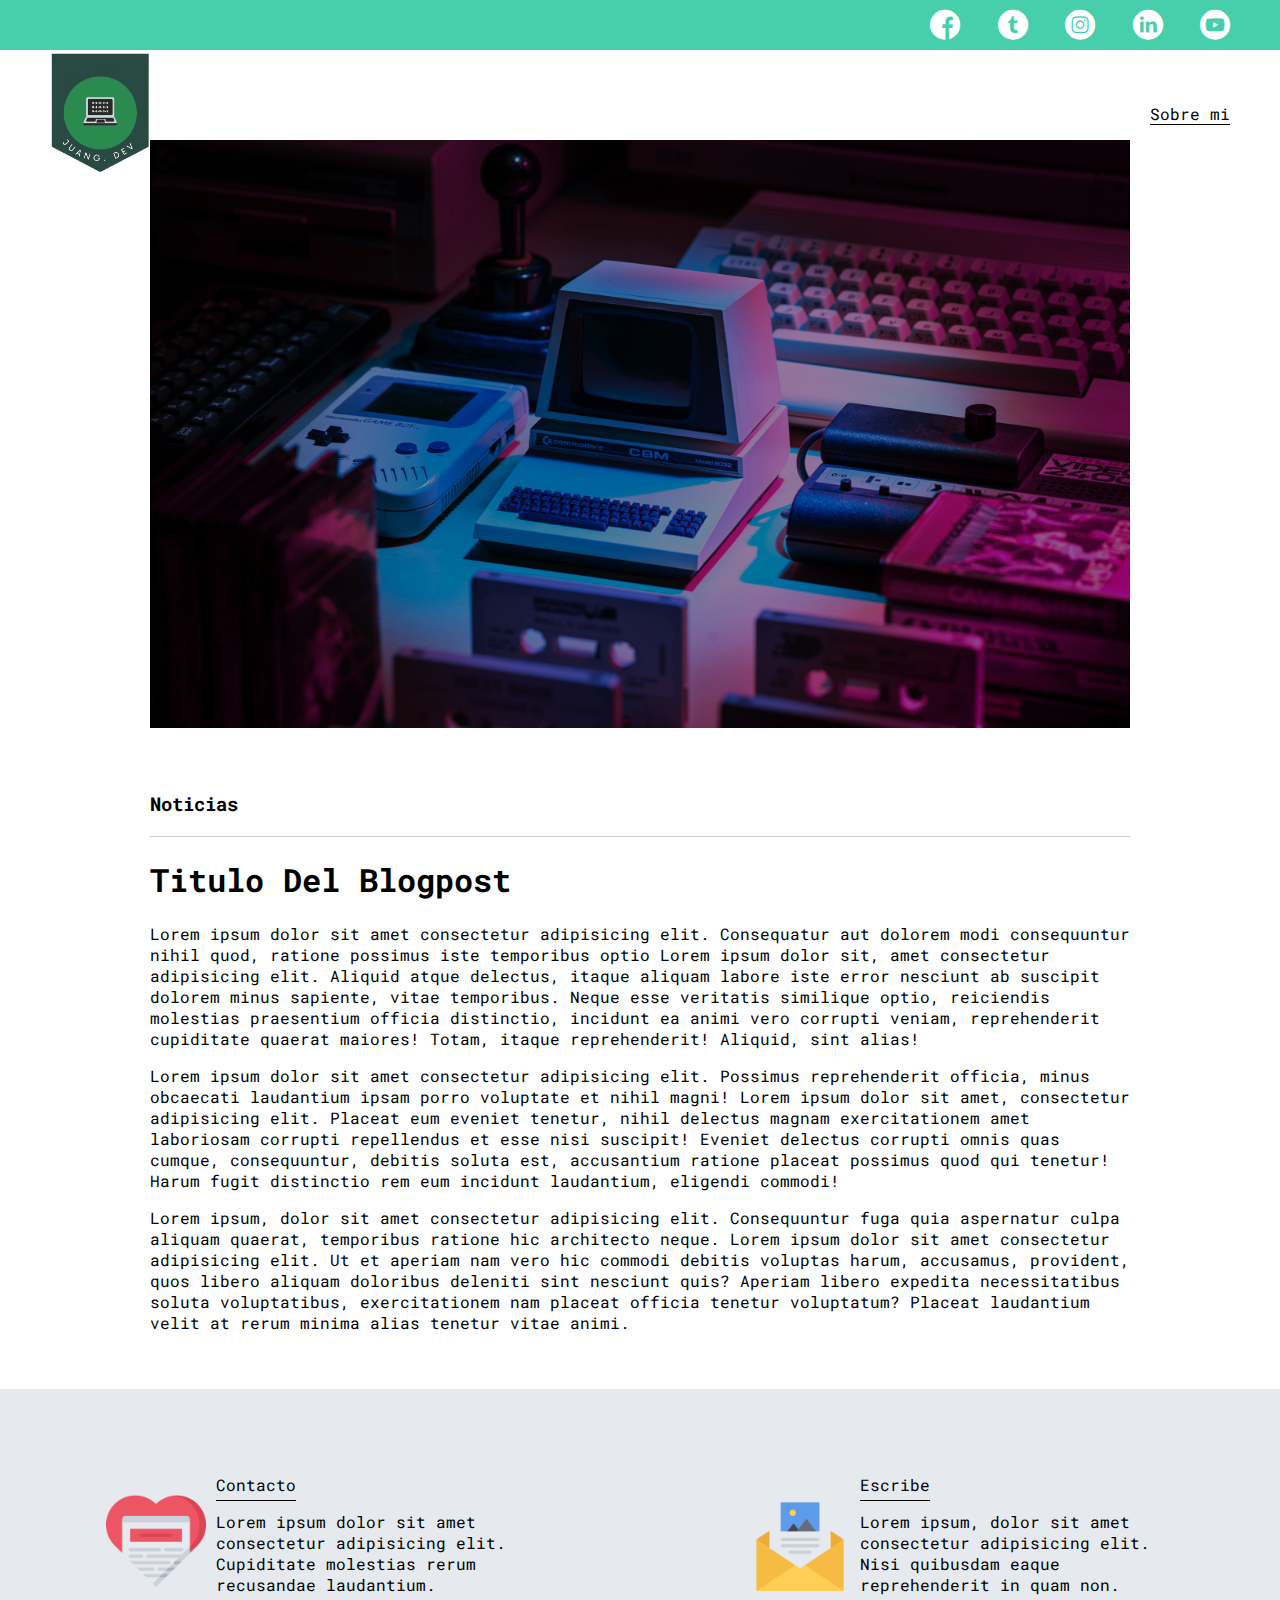
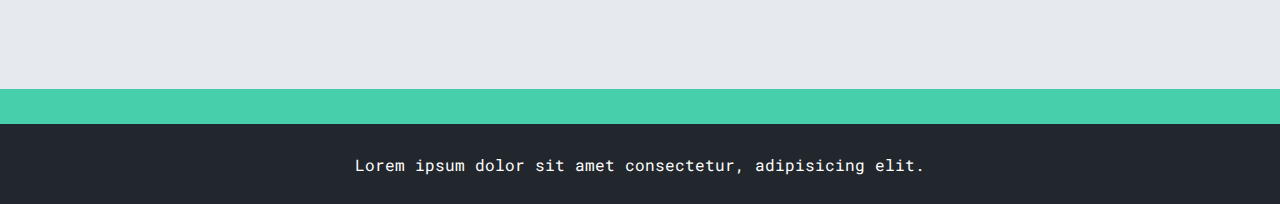
<file: blog.html>
<!DOCTYPE html>
<html lang="en">
<head>
    <meta charset="UTF-8">
    <meta http-equiv="X-UA-Compatible" content="IE=edge">
    <meta name="viewport" content="width=device-width, initial-scale=1.0">
    <title>Blog Personal</title>
    <link rel="stylesheet" href="./css/main.css">
    <link rel="stylesheet" href="./css/font/flaticon.css">
    <link rel="stylesheet" href="./css/media-queries.css">
</head>
<body>
    <section>
        <!--2 Sessiones-->
        <header>
            <!--- Iconos De Redes-->
           <section class="header-icons-container">
              <div class="icons">
                  <a href=""><span class="fimanager flaticon-001-facebook"></span></a>   
                  <a href=""><span class="fimanager flaticon-002-twitter"></span></a>
                  <a href=""><span class="fimanager flaticon-011-instagram"></span></a>
                  <a href=""><span class="fimanager flaticon-010-linkedin"></span></a>
                  <a href=""><span class="fimanager flaticon-008-youtube"></span></a>
              </div>
           </section>
           <nav>
               <section class="nav-logo-container">
                   <a href="index.html"><img src="./assets/img/logo-personal.png" alt="Logo Personal"></a>
               </section>
               <section class="profile-link">
                   <a href="perfil.html">Sobre mi</a>
               </section>
           </nav>
        </header>
    <main>
         <section class="grid-container blogpost-img-container">
             <img src="/assets/img/image-blog-portada.png" alt="">
         </section>
         <section class="blogpost-main-container">
             <div class="grid-container">
                 <h3>Noticias</h3>
                 <article>
                     <h1>Titulo Del Blogpost</h1>
                     <p>Lorem ipsum dolor sit amet consectetur adipisicing elit. Consequatur aut dolorem modi consequuntur nihil quod, ratione possimus iste temporibus optio Lorem ipsum dolor sit, amet consectetur adipisicing elit. Aliquid atque delectus, itaque aliquam labore iste error nesciunt ab suscipit dolorem minus sapiente, vitae temporibus. Neque esse veritatis similique optio, reiciendis molestias praesentium officia distinctio, incidunt ea animi vero corrupti veniam, reprehenderit cupiditate quaerat maiores! Totam, itaque reprehenderit! Aliquid, sint alias!
                     </p>
                     <p>Lorem ipsum dolor sit amet consectetur adipisicing elit. Possimus reprehenderit officia, minus obcaecati laudantium ipsam porro voluptate et nihil magni! Lorem ipsum dolor sit amet, consectetur adipisicing elit. Placeat eum eveniet tenetur, nihil delectus magnam exercitationem amet laboriosam corrupti repellendus et esse nisi suscipit! Eveniet delectus corrupti omnis quas cumque, consequuntur, debitis soluta est, accusantium ratione placeat possimus quod qui tenetur! Harum fugit distinctio rem eum incidunt laudantium, eligendi commodi!</p>
                     <p>Lorem ipsum, dolor sit amet consectetur adipisicing elit. Consequuntur fuga quia aspernatur culpa aliquam quaerat, temporibus ratione hic architecto neque. Lorem ipsum dolor sit amet consectetur adipisicing elit. Ut et aperiam nam vero hic commodi debitis voluptas harum, accusamus, provident, quos libero aliquam doloribus deleniti sint nesciunt quis? Aperiam libero expedita necessitatibus soluta voluptatibus, exercitationem nam placeat officia tenetur voluptatum? Placeat laudantium velit at rerum minima alias tenetur vitae animi.</p>
                 </article>
             </div>
         </section>
         <section class="contact-main-container">
             <div>
                 <img src="./assets/img/like.png" alt="">
                 <div class="contact-left">
                     <a href="">Contacto</a>
                     <p>Lorem ipsum dolor sit amet consectetur adipisicing elit. Cupiditate molestias rerum recusandae laudantium.
                     </p>
                 </div>
             </div>
             <div>
                 <img src="./assets/img/newsletter.png" alt="">
                 <div class="contact-right">
                     <a href="">Escribe</a>
                     <p>Lorem ipsum, dolor sit amet consectetur adipisicing elit. Nisi quibusdam eaque reprehenderit in quam non.
                     </p>
                 </div>
             </div>
         </section>
        </main>
        <footer>
            <p>Lorem ipsum dolor sit amet consectetur, adipisicing elit.</p>
        </footer>
</body>
</html>
</file>
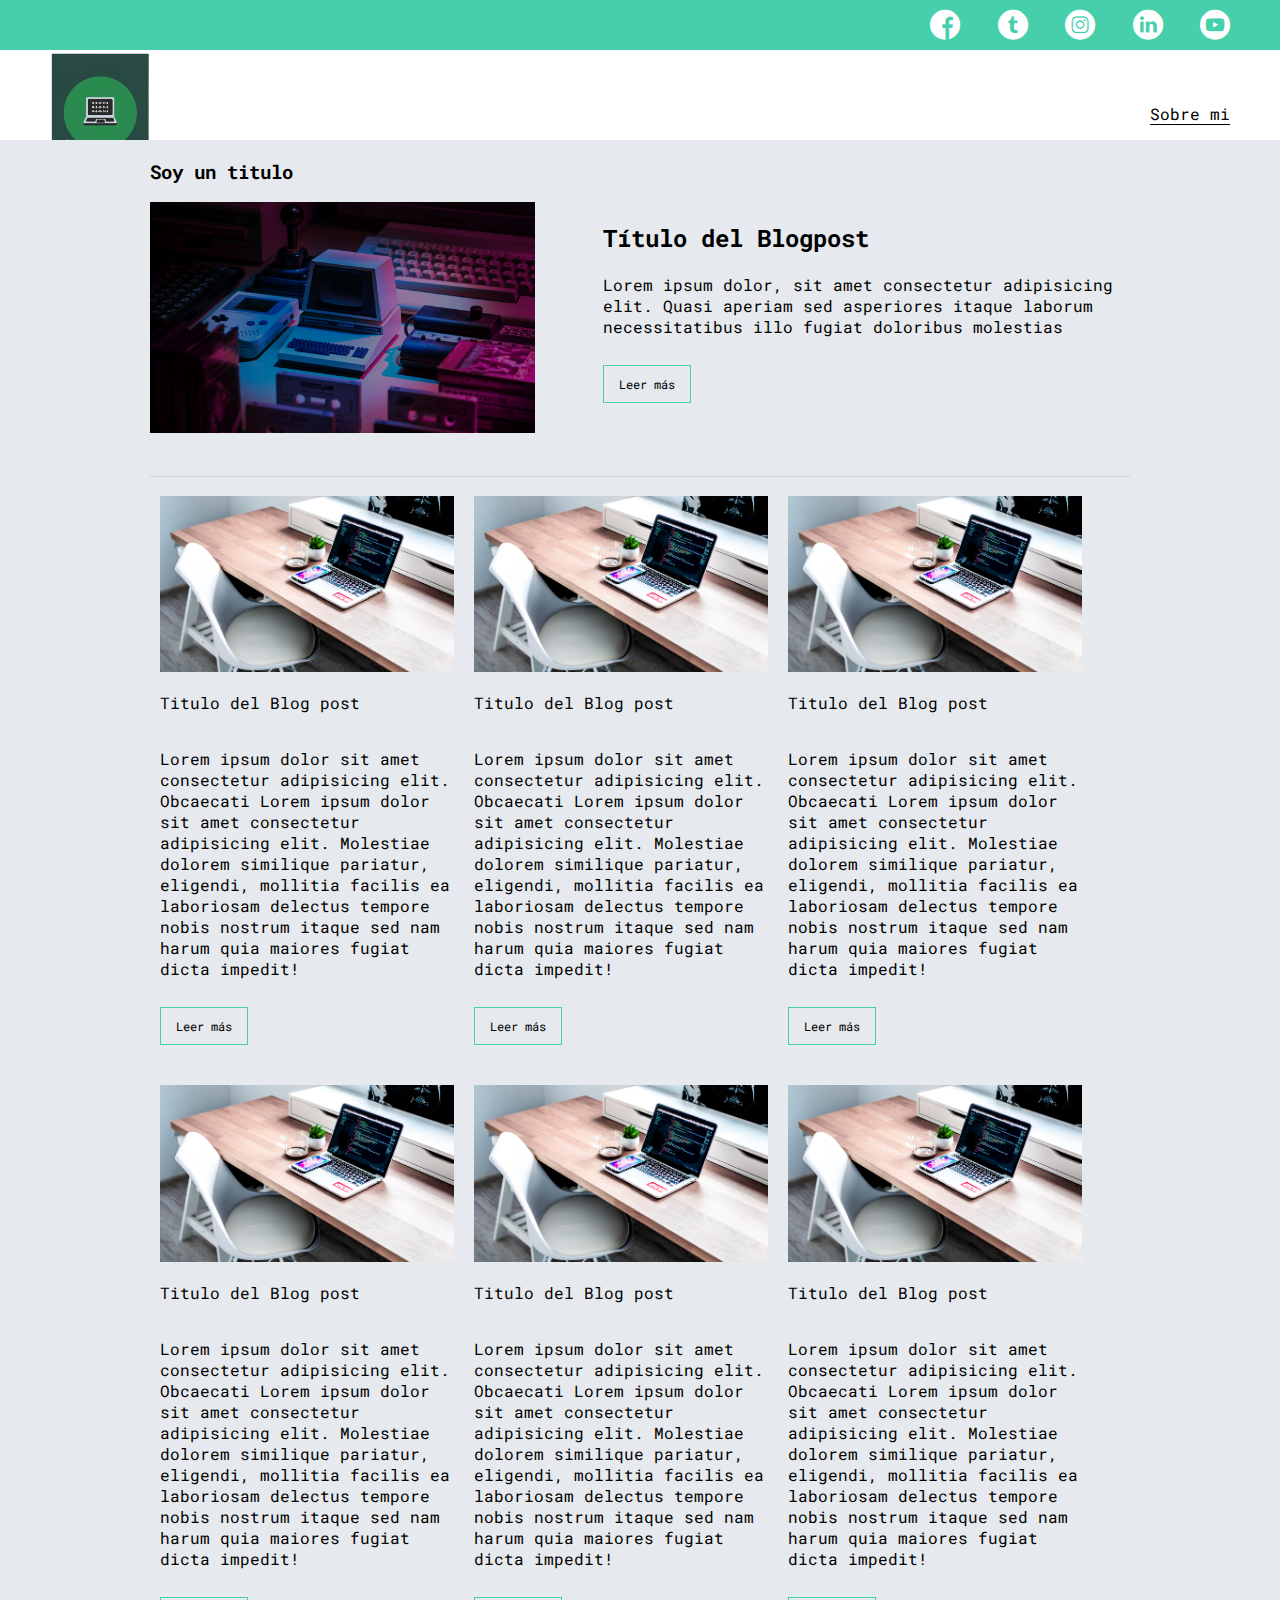
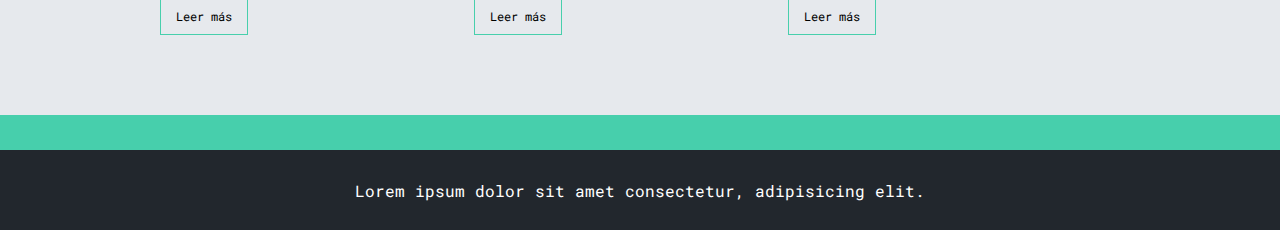
<file: blogs.html>
<!DOCTYPE html>
<head>
    <meta charset="UTF-8">
    <meta http-equiv="X-UA-Compatible" content="IE=edge">
    <meta name="viewport" content="width=device-width, initial-scale=1.0">
    <title>Blog Personal</title>
    <link rel="stylesheet" href="./css/main.css">
    <link rel="stylesheet" href="./css/font/flaticon.css">
    <link rel="stylesheet" href="./css/media-queries.css">
</head>
<body>
    <section>
        <!--2 Sessiones-->
        <header>
            <!--- Iconos De Redes-->
           <section class="header-icons-container">
              <div class="icons">
                  <a href=""><span class="fimanager flaticon-001-facebook"></span></a>   
                  <a href=""><span class="fimanager flaticon-002-twitter"></span></a>
                  <a href=""><span class="fimanager flaticon-011-instagram"></span></a>
                  <a href=""><span class="fimanager flaticon-010-linkedin"></span></a>
                  <a href=""><span class="fimanager flaticon-008-youtube"></span></a>
              </div>
           </section>
           <nav>
               <section class="nav-logo-container">
                   <a href="index.html"><img src="./assets/img/logo-personal.png" alt="Logo Personal"></a>
               </section>
               <section class="profile-link">
                   <a href="perfil.html">Sobre mi</a>
               </section>
           </nav>
        </header>
<main class="blogs-main">
    <section class="blogs-news-container">
    <div class="grid-container blogs-main-new">
         <h3>Soy un titulo</h3>
         <div class="blogs-news-img-container">
             <img src="./assets/img/image-blog-portada.png" alt="">
         </div>
         <div class="blogs-news-info-container">
            <h2>Título del Blogpost</h2>
            <p>Lorem ipsum dolor, sit amet consectetur adipisicing elit. Quasi aperiam sed asperiores itaque laborum necessitatibus illo fugiat doloribus molestias 
           </p>
           <!-- Boton-->
           <a href="" class="blogs-button">Leer más</a>
        </div>
     </div>
    <!--Se clonara 6 veces-->
    <section class="blogs-post-container">
        <div class="grid-container">
            <h3></h3>
            <article class="post-container">
                <img src="./assets/img/image-blog-article.jpg" alt="">
                <p>Titulo del Blog post</p>
                <p>Lorem ipsum dolor sit amet consectetur adipisicing elit. Obcaecati
                Lorem ipsum dolor sit amet consectetur adipisicing elit. Molestiae dolorem similique pariatur, eligendi, mollitia facilis ea laboriosam delectus tempore nobis nostrum itaque sed nam harum quia maiores fugiat dicta impedit!</p>
                <a href="" class="blogs-button">Leer más</a>
            </article>
            <article class="post-container">
                <img src="./assets/img/image-blog-article.jpg" alt="">
                <p>Titulo del Blog post</p>
                <p>Lorem ipsum dolor sit amet consectetur adipisicing elit. Obcaecati
                Lorem ipsum dolor sit amet consectetur adipisicing elit. Molestiae dolorem similique pariatur, eligendi, mollitia facilis ea laboriosam delectus tempore nobis nostrum itaque sed nam harum quia maiores fugiat dicta impedit!</p>
                <a href="" class="blogs-button">Leer más</a>
            </article>
            <article class="post-container">
                <img src="./assets/img/image-blog-article.jpg" alt="">
                <p>Titulo del Blog post</p>
                <p>Lorem ipsum dolor sit amet consectetur adipisicing elit. Obcaecati
                Lorem ipsum dolor sit amet consectetur adipisicing elit. Molestiae dolorem similique pariatur, eligendi, mollitia facilis ea laboriosam delectus tempore nobis nostrum itaque sed nam harum quia maiores fugiat dicta impedit!</p>
                <a href="" class="blogs-button">Leer más</a>
            </article>
            <article class="post-container">
                <img src="./assets/img/image-blog-article.jpg" alt="">
                <p>Titulo del Blog post</p>
                <p>Lorem ipsum dolor sit amet       consectetur adipisicing elit. Obcaecati
                Lorem ipsum dolor sit amet consectetur adipisicing elit. Molestiae dolorem similique pariatur, eligendi, mollitia facilis ea laboriosam delectus tempore nobis nostrum itaque sed nam harum quia maiores fugiat dicta impedit!</p>
                <a href="" class="blogs-button">Leer más</a>
            </article>
            <article class="post-container">
                <img src="./assets/img/image-blog-article.jpg" alt="">
                <p>Titulo del Blog post</p>
                <p>Lorem ipsum dolor sit amet consectetur adipisicing elit. Obcaecati
                Lorem ipsum dolor sit amet consectetur adipisicing elit. Molestiae dolorem similique pariatur, eligendi, mollitia facilis ea laboriosam delectus tempore nobis nostrum itaque sed nam harum quia maiores fugiat dicta impedit!</p>
                <a href="" class="blogs-button">Leer más</a>
            </article>
            <article class="post-container">
                <img src="./assets/img/image-blog-article.jpg" alt="">
                <p>Titulo del Blog post</p>
                <p>Lorem ipsum dolor sit amet consectetur adipisicing elit. Obcaecati
                    Lorem ipsum dolor sit amet consectetur adipisicing elit. Molestiae dolorem similique pariatur, eligendi, mollitia facilis ea laboriosam delectus tempore nobis nostrum itaque sed nam harum quia maiores fugiat dicta impedit!
                </p>
                <a href="" class="blogs-button">Leer más</a>
            </article>
    
        </div>
    </section> 
 </main>
 <footer>
     <p>Lorem ipsum dolor sit amet consectetur, adipisicing elit.</p>
 </footer>
</body>
</html>
</file>
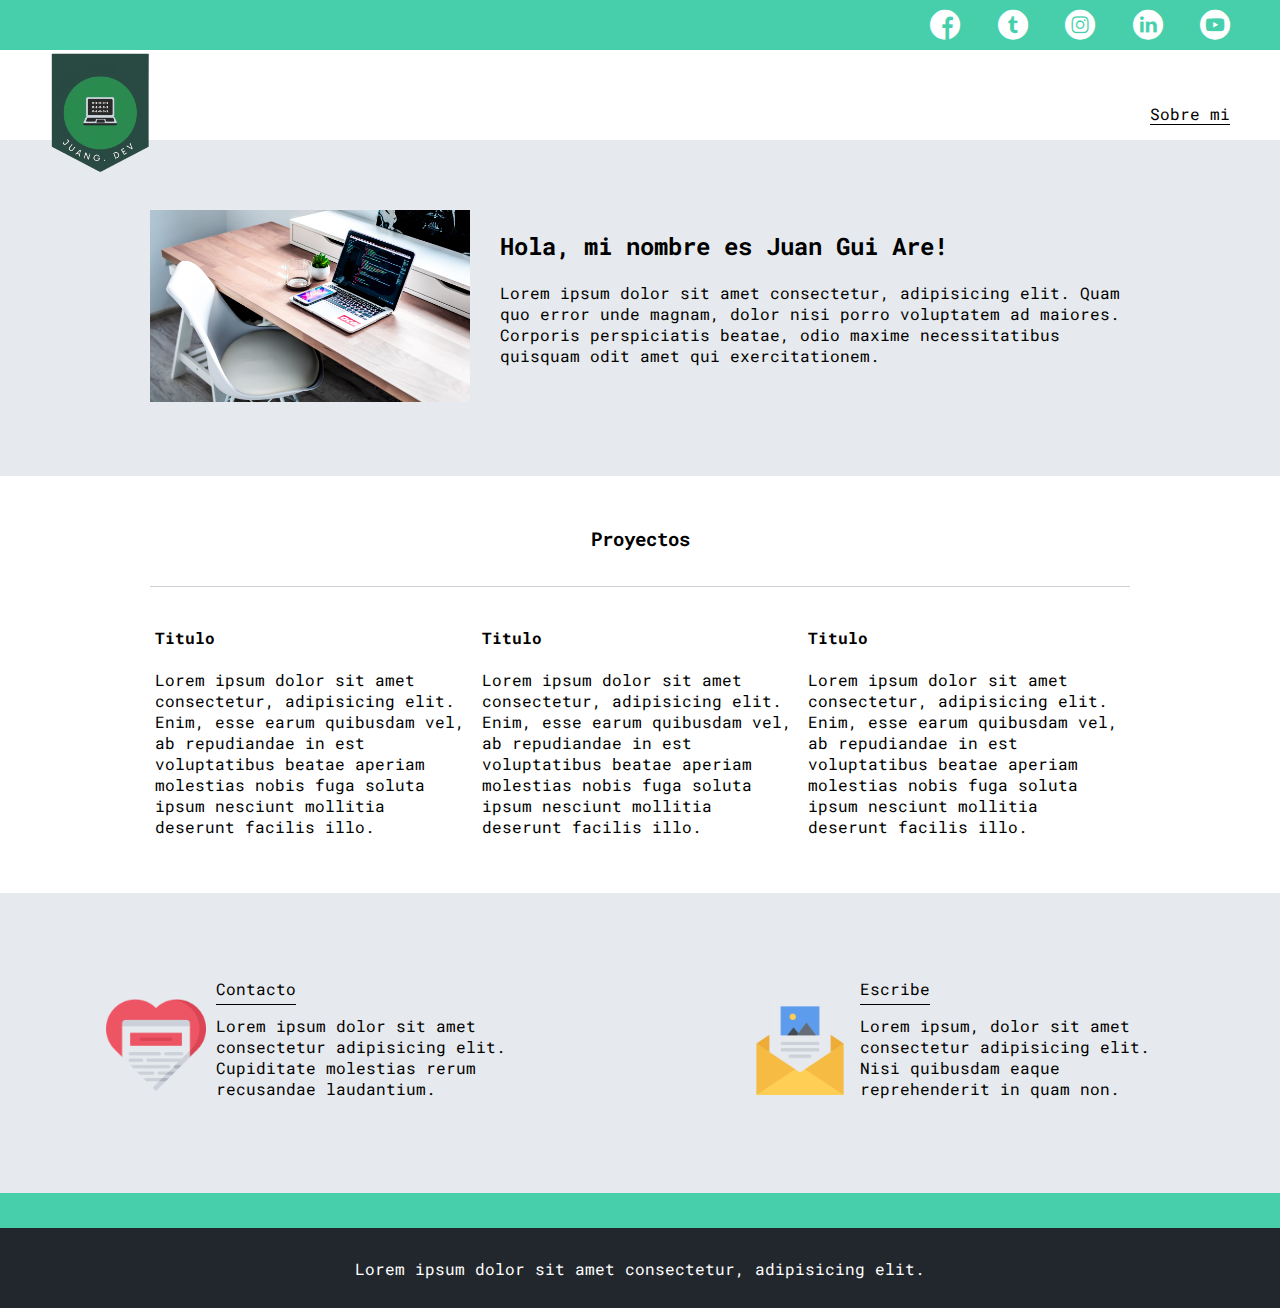
<file: perfil.html>
<!DOCTYPE html>
<html lang="en">
<head>
    <meta charset="UTF-8">
    <meta http-equiv="X-UA-Compatible" content="IE=edge">
    <meta name="viewport" content="width=device-width, initial-scale=1.0">
    <title>Blog Personal</title>
    <link rel="stylesheet" href="./css/main.css">
    <link rel="stylesheet" href="./css/font/flaticon.css">
    <link rel="stylesheet" href="./css/media-queries.css">
</head>
<body>
    <section>
        <!--2 Sessiones-->
        <header>
            <!--- Iconos De Redes-->
           <section class="header-icons-container">
              <div class="icons">
                  <a href=""><span class="fimanager flaticon-001-facebook"></span></a>   
                  <a href=""><span class="fimanager flaticon-002-twitter"></span></a>
                  <a href=""><span class="fimanager flaticon-011-instagram"></span></a>
                  <a href=""><span class="fimanager flaticon-010-linkedin"></span></a>
                  <a href=""><span class="fimanager flaticon-008-youtube"></span></a>
              </div>
           </section>
           <nav>
               <section class="nav-logo-container">
                   <a href="index.html"><img src="./assets/img/logo-personal.png" alt="Logo Personal"></a>
               </section>
               <section class="profile-link">
                   <a href="perfil.html">Sobre mi</a>
               </section>
           </nav>
        </header>
       <main>
        <!-- Hay 2 sessiones -->
        <!--Section Profile Img personal-->
        <section class="profile-main-container">
        <!--Contenedor con el Grid container--> 
        <div class="grid-container profile-container">
             <div>
                 <img src="./assets/img/image-blog-article.jpg" alt="Foto de Perfil">
             </div>
            <!--Info-->
             <div>
                 <h2>Hola, mi nombre es Juan Gui Are!</h2>
                 <p>Lorem ipsum dolor sit amet consectetur, adipisicing elit. Quam quo error unde magnam, dolor nisi porro voluptatem ad maiores. Corporis perspiciatis beatae, odio maxime necessitatibus quisquam odit amet qui exercitationem.</p>
             </div>
         </div>
        </section>
        <!--Info de los Proyectos-->
        <section class="profile-main-proyects">
           <div class="grid-container">
               <h3>Proyectos</h3>
               <!--Contenedor con los 3 proyectos-->
               <div class="poryects-main-container">
                <article class="proyect-container">
                    <h4>Titulo</h4>
                    <p>Lorem ipsum dolor sit amet consectetur, adipisicing elit. Enim, esse earum quibusdam vel, ab repudiandae in est voluptatibus beatae aperiam molestias nobis fuga soluta ipsum nesciunt mollitia deserunt facilis illo.</p>
                </article>
                <article class="proyect-container">
                    <h4>Titulo</h4>
                    <p>Lorem ipsum dolor sit amet consectetur, adipisicing elit. Enim, esse earum quibusdam vel, ab repudiandae in est voluptatibus beatae aperiam molestias nobis fuga soluta ipsum nesciunt mollitia deserunt facilis illo.</p>
                </article>
                <article class="proyect-container">
                    <h4>Titulo</h4>
                    <p>Lorem ipsum dolor sit amet consectetur, adipisicing elit. Enim, esse earum quibusdam vel, ab repudiandae in est voluptatibus beatae aperiam molestias nobis fuga soluta ipsum nesciunt mollitia deserunt facilis illo.</p>
                </article>
               </div>
           </div>
        </section>


        <section class="contact-main-container">
            <div>
                <img src="./assets/img/like.png" alt="">
                <div class="contact-left">
                    <a href="">Contacto</a>
                    <p>Lorem ipsum dolor sit amet consectetur adipisicing elit. Cupiditate molestias rerum recusandae laudantium.
                    </p>
                </div>
            </div>
            <div>
                <img src="./assets/img/newsletter.png" alt="">
                <div class="contact-right">
                    <a href="">Escribe</a>
                    <p>Lorem ipsum, dolor sit amet consectetur adipisicing elit. Nisi quibusdam eaque reprehenderit in quam non.
                    </p>
                </div>
            </div>
        </section>
       </main>
       <footer>
           <p>Lorem ipsum dolor sit amet consectetur, adipisicing elit.</p>
       </footer>
    </main>
</body>
</html>
</file>
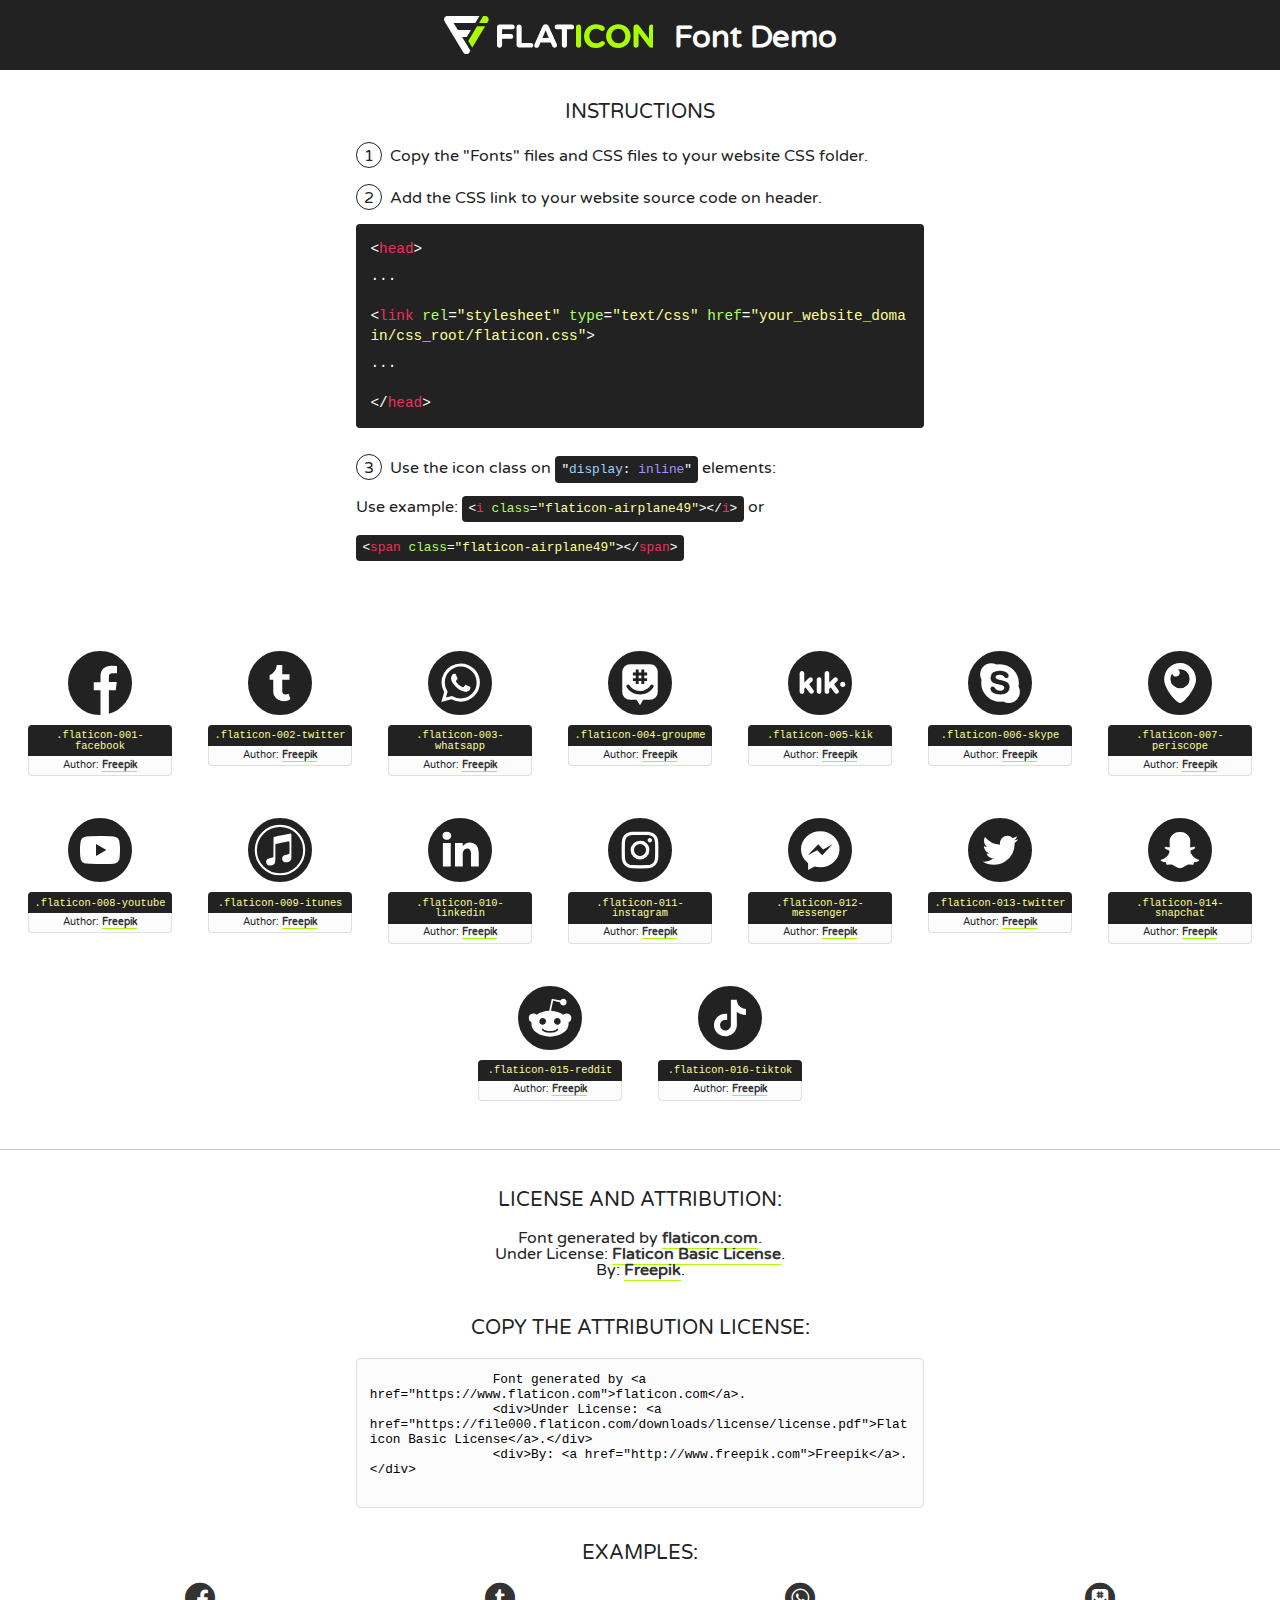
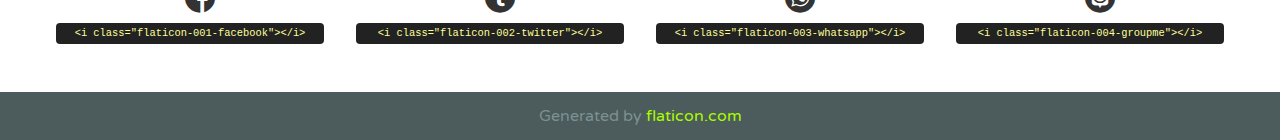
<file: css/font/flaticon.html>
<!DOCTYPE html>
<!--
  Flaticon icon font: Flaticon
  Creation date: 18/06/2020 18:44
-->
<html>
    <!DOCTYPE html>

    <head>
        <title>Flaticon WebFont</title>
        <link href="http://fonts.googleapis.com/css?family=Varela+Round" rel="stylesheet" type="text/css" />
        <link rel="stylesheet" type="text/css" href="flaticon.css">
        <meta charset="UTF-8">
        <style>
            html, body, div, span, applet, object, iframe,
            h1, h2, h3, h4, h5, h6, p, blockquote, pre,
            a, abbr, acronym, address, big, cite, code,
            del, dfn, em, img, ins, kbd, q, s, samp,
            small, strike, strong, sub, sup, tt, var,
            b, u, i, center,
            dl, dt, dd, ol, ul, li,
            fieldset, form, label, legend,
            table, caption, tbody, tfoot, thead, tr, th, td,
            article, aside, canvas, details, embed,
            figure, figcaption, footer, header, hgroup,
            menu, nav, output, ruby, section, summary,
            time, mark, audio, video {
                margin: 0;
                padding: 0;
                border: 0;
                font-size: 100%;
                font: inherit;
                vertical-align: baseline;
            }
            /* HTML5 display-role reset for older browsers */
            article, aside, details, figcaption, figure,
            footer, header, hgroup, menu, nav, section {
                display: block;
            }
            body {
                line-height: 1;
            }
            ol, ul {
                list-style: none;
            }
            blockquote, q {
                quotes: none;
            }
            blockquote:before, blockquote:after,
            q:before, q:after {
                content: '';
                content: none;
            }
            table {
                border-collapse: collapse;
                border-spacing: 0;
            }
            body {
                font-family: 'Varela Round', Helvetica, Arial, sans-serif;
                font-size: 16px;
                color: #222;
            }
            a {
                color: #333;
                border-bottom: 1px solid #a9fd00;
                font-weight: bold;
                text-decoration: none;
            }
            * {
                -moz-box-sizing: border-box;
                -webkit-box-sizing: border-box;
                box-sizing: border-box;
                margin: 0;
                padding: 0;
            }
            [class^="flaticon-"]:before, [class*=" flaticon-"]:before, [class^="flaticon-"]:after, [class*=" flaticon-"]:after {
                font-family: Flaticon;
                font-size: 30px;
                font-style: normal;
                margin-left: 20px;
                color: #333;
            }
            .wrapper {
                max-width: 600px;
                margin: auto;
                padding: 0 1em;
            }
            .title {
                font-size: 1.25em;
                text-align: center;
                margin-bottom: 1em;
                text-transform: uppercase;
            }
            header {
                text-align: center;
                background-color: #222;
                color: #fff;
                padding: 1em;
            }
            header .logo {
                width: 210px;
                height: 38px;
                display: inline-block;
                vertical-align: middle;
                margin-right: 1em;
                border: none;
            }
            header strong {
                font-size: 1.95em;
                font-weight: bold;
                vertical-align: middle;
                margin-top: 5px;
                display: inline-block;
            }
            .demo {
                margin: 2em auto;
                line-height: 1.25em;
            }
            .demo ul li {
                margin-bottom: 1em;
            }
            .demo ul li .num {
                color: #222;
                border-radius: 20px;
                display: inline-block;
                width: 26px;
                padding: 3px;
                height: 26px;
                text-align: center;
                margin-right: 0.5em;
                border: 1px solid #222;
            }
            .demo ul li code {
                background-color: #222;
                border-radius: 4px;
                padding: 0.25em 0.5em;
                display: inline-block;
                color: #fff;
                font-family: Consolas,Monaco,Lucida Console,Liberation Mono,DejaVu Sans Mono,Bitstream Vera Sans Mono,Courier New, monospace;
                font-weight: lighter;
                margin-top: 1em;
                font-size: 0.8em;
                word-break: break-all;
            }
            .demo ul li code.big {
                padding: 1em;
                font-size: 0.9em;
            }
            .demo ul li code .red {
                color: #EF3159;
            }
            .demo ul li code .green {
                color: #ACFF65;
            }
            .demo ul li code .yellow {
                color: #FFFF99;
            }
            .demo ul li code .blue {
                color: #99D3FF;
            }
            .demo ul li code .purple {
                color: #A295FF;
            }
            .demo ul li code .dots {
                margin-top: 0.5em;
                display: block;
            }
            #glyphs {
                border-bottom: 1px solid #ccc;
                padding: 2em 0;
                text-align: center;
            }
            .glyph {
                display: inline-block;
                width: 9em;
                margin: 1em;
                text-align: center;
                vertical-align: top;
                background: #FFF;
            }
            .glyph .glyph-icon {
                padding: 10px;
                display: block;
                font-family:"Flaticon";
                font-size: 64px;
                line-height: 1;
            }
            .glyph .glyph-icon:before {
                font-size: 64px;
                color: #222;
                margin-left: 0;
            }
            .class-name {
                font-size: 0.65em;
                background-color: #222;
                color: #fff;
                border-radius: 4px 4px 0 0;
                padding: 0.5em;
                color: #FFFF99;
                font-family: Consolas,Monaco,Lucida Console,Liberation Mono,DejaVu Sans Mono,Bitstream Vera Sans Mono,Courier New, monospace;
            }
            .author-name {
                font-size: 0.6em;
                background-color: #fcfcfd;
                border: 1px solid #DEDEE4;
                border-top: 0;
                border-radius: 0 0 4px 4px;
                padding: 0.5em;
            }
            .class-name:last-child {
                font-size: 10px;
                color:#888;
            }
            .class-name:last-child a {
                font-size: 10px;
                color:#555;
            }
            .class-name:last-child a:hover {
                color:#a9fd00;
            }
            .glyph > input {
                display: block;
                width: 100px;
                margin: 5px auto;
                text-align: center;
                font-size: 12px;
                cursor: text;
            }
            .glyph > input.icon-input {
                font-family:"Flaticon";
                font-size: 16px;
                margin-bottom: 10px;
            }
            .attribution .title {
                margin-top: 2em;
            }
            .attribution textarea {
                background-color: #fcfcfd;
                padding: 1em;
                border: none;
                box-shadow: none;
                border: 1px solid #DEDEE4;
                border-radius: 4px;
                resize: none;
                width: 100%;
                height: 150px;
                font-size: 0.8em;
                font-family: Consolas,Monaco,Lucida Console,Liberation Mono,DejaVu Sans Mono,Bitstream Vera Sans Mono,Courier New, monospace;
                -webkit-appearance: none;
            }
            .iconsuse {
                margin: 2em auto;
                text-align: center;
                max-width: 1200px;
            }
            .iconsuse:after {
                content: '';
                display: table;
                clear: both;
            }
            .iconsuse .image {
                float: left;
                width: 25%;
                padding: 0 1em;
            }
            .iconsuse .image p {
                margin-bottom: 1em;
            }
            .iconsuse .image span {
                display: block;
                font-size: 0.65em;
                background-color: #222;
                color: #fff;
                border-radius: 4px;
                padding: 0.5em;
                color: #FFFF99;
                margin-top: 1em;
                font-family: Consolas,Monaco,Lucida Console,Liberation Mono,DejaVu Sans Mono,Bitstream Vera Sans Mono,Courier New, monospace;
            }
            #footer {
                text-align: center;
                background-color: #4C5B5C;
                color: #7c9192;
                padding: 1em;
            }
            #footer a {
                border: none;
                color: #a9fd00;
                font-weight: normal;
            }
            @media (max-width: 960px) {
                .iconsuse .image {
                    width: 50%;
                }
            }
            @media (max-width: 560px) {
                .iconsuse .image {
                    width: 100%;
                }
            }
            .attrDiv {

            }
        </style>
        <link rel="stylesheet" href="flaticon.css">
    </head>

    <body class="characters-off">
        <header>
            <a href="https://www.flaticon.com" target="_blank" class="logo">
                <svg version="1.1" xmlns="http://www.w3.org/2000/svg" xmlns:xlink="http://www.w3.org/1999/xlink" xmlns:a="http://ns.adobe.com/AdobeSVGViewerExtensions/3.0/" viewBox="0 0 560.875 102.036" enable-background="new 0 0 560.875 102.036" xml:space="preserve">
                        <defs>
                        </defs>
                        <g>
                            <g class="letters">
                                <path fill="#ffffff" d="M141.596,29.675c0-3.777,2.985-6.767,6.764-6.767h34.438c3.426,0,6.15,2.728,6.15,6.15
                                c0,3.43-2.724,6.149-6.15,6.149h-27.674v13.091h23.719c3.429,0,6.151,2.724,6.151,6.15c0,3.43-2.723,6.149-6.151,6.149h-23.719
                                v17.574c0,3.773-2.986,6.761-6.764,6.761c-3.779,0-6.764-2.989-6.764-6.761V29.675z"></path>
                                <path fill="#ffffff" d="M193.844,29.149c0-3.781,2.985-6.767,6.764-6.767c3.776,0,6.763,2.985,6.763,6.767v42.957h25.039
                                c3.426,0,6.149,2.726,6.149,6.153c0,3.425-2.723,6.15-6.149,6.15h-31.802c-3.779,0-6.764-2.986-6.764-6.768V29.149z"></path>
                                <path fill="#ffffff" d="M241.891,75.71l21.438-48.407c1.492-3.341,4.215-5.357,7.906-5.357h0.792
                                c3.686,0,6.323,2.017,7.815,5.357l21.439,48.407c0.436,0.967,0.701,1.845,0.701,2.723c0,3.602-2.809,6.501-6.414,6.501
                                c-3.161,0-5.269-1.845-6.499-4.655l-4.132-9.661h-27.059l-4.301,10.102c-1.144,2.631-3.426,4.214-6.237,4.214
                                c-3.517,0-6.24-2.81-6.24-6.325C241.1,77.64,241.451,76.677,241.891,75.71z M279.932,58.666l-8.521-20.297l-8.526,20.297H279.932
                                z"></path>
                                <path fill="#ffffff" d="M314.864,35.387H301.86c-3.429,0-6.239-2.813-6.239-6.238c0-3.429,2.811-6.24,6.239-6.24h39.533
                                c3.426,0,6.237,2.811,6.237,6.24c0,3.425-2.811,6.238-6.237,6.238h-13.001v42.785c0,3.773-2.99,6.761-6.764,6.761
                                c-3.779,0-6.764-2.989-6.764-6.761V35.387z"></path>
                                <path fill="#A9FD00" d="M352.615,29.149c0-3.781,2.985-6.767,6.767-6.767c3.774,0,6.761,2.985,6.761,6.767v49.024
                                c0,3.773-2.987,6.761-6.761,6.761c-3.781,0-6.767-2.989-6.767-6.761V29.149z"></path>
                                <path fill="#A9FD00" d="M374.132,53.836v-0.179c0-17.481,13.178-31.801,32.065-31.801c9.22,0,15.459,2.458,20.557,6.238
                                c1.402,1.054,2.637,2.985,2.637,5.357c0,3.692-2.985,6.59-6.681,6.59c-1.845,0-3.071-0.702-4.044-1.319
                                c-3.776-2.813-7.729-4.393-12.562-4.393c-10.364,0-17.831,8.611-17.831,19.154v0.173c0,10.542,7.291,19.329,17.831,19.329
                                c5.715,0,9.492-1.756,13.359-4.834c1.049-0.874,2.458-1.491,4.039-1.491c3.429,0,6.325,2.813,6.325,6.236
                                c0,2.106-1.056,3.78-2.282,4.834c-5.539,4.834-12.036,7.733-21.878,7.733C387.572,85.464,374.132,71.493,374.132,53.836z"></path>
                                <path fill="#A9FD00" d="M433.009,53.836v-0.179c0-17.481,13.79-31.801,32.766-31.801c18.981,0,32.592,14.143,32.592,31.628v0.173
                                c0,17.483-13.785,31.807-32.769,31.807C446.625,85.464,433.009,71.32,433.009,53.836z M484.224,53.836v-0.179
                                c0-10.539-7.725-19.326-18.626-19.326c-10.893,0-18.449,8.611-18.449,19.154v0.173c0,10.542,7.73,19.329,18.626,19.329
                                C476.676,72.986,484.224,64.378,484.224,53.836z"></path>
                                <path fill="#A9FD00" d="M506.233,29.321c0-3.774,2.99-6.763,6.767-6.763h1.401c3.252,0,5.183,1.583,7.029,3.953l26.093,34.265
                                V29.059c0-3.692,2.99-6.677,6.681-6.677c3.683,0,6.671,2.985,6.671,6.677v48.934c0,3.78-2.987,6.765-6.764,6.765h-0.436
                                c-3.257,0-5.188-1.581-7.034-3.953l-27.056-35.492v32.944c0,3.687-2.985,6.676-6.678,6.676c-3.683,0-6.673-2.989-6.673-6.676
                                V29.321z"></path>
                            </g>
                            <g class="insignia">
                                <path fill="#ffffff" d="M48.372,56.137h12.517l11.156-18.537H37.186L25.688,18.539h57.825L94.668,0H9.271
                                C5.925,0,2.842,1.801,1.198,4.716c-1.644,2.907-1.593,6.482,0.134,9.343l50.38,83.501c1.678,2.781,4.689,4.476,7.938,4.476
                                c3.246,0,6.257-1.695,7.935-4.476l2.898-4.804L48.372,56.137z"></path>
                                <g class="i">
                                    <path fill="#A9FD00" d="M93.575,18.539h0.031v0.004l21.652,0.004l2.705-4.488c1.727-2.861,1.778-6.436,0.133-9.343
                                    C116.454,1.801,113.371,0,110.026,0h-5.294L93.575,18.539z"></path>
                                    <polygon fill="#A9FD00" points="88.291,27.356 64.725,66.486 75.519,84.404 109.942,27.356"></polygon>
                                </g>
                            </g>
                        </g>
                    </svg>
            </a>
            <strong>Font Demo</strong>
        </header>

        <section class="demo wrapper">
            <p class="title">Instructions</p>
            <ul>
                <li>
                    <span class="num">1</span>Copy the "Fonts" files and CSS files to your website CSS folder.
                </li>
                <li>
                    <span class="num">2</span>Add the CSS link to your website source code on header.
                    <code class="big">
                        &lt;<span class="red">head</span>&gt;
                        <br/><span class="dots">...</span>
                        <br/>&lt;<span class="red">link</span> <span class="green">rel</span>=<span class="yellow">"stylesheet"</span> <span class="green">type</span>=<span class="yellow">"text/css"</span> <span class="green">href</span>=<span class="yellow">"your_website_domain/css_root/flaticon.css"</span>&gt;
                        <br/><span class="dots">...</span>
                        <br/>&lt;/<span class="red">head</span>&gt;
                    </code>
                </li>

                <li>
                    <p>
                        <span class="num">3</span>Use the icon class on <code>"<span class="blue">display</span>:<span class="purple"> inline</span>"</code> elements:
                        <br />
                        Use example:
                        <code>
                            &lt;<span class="red">i</span> <span class="green">class</span>=<span class="yellow">&quot;flaticon-airplane49&quot;</span>&gt;&lt;/<span class="red">i</span>&gt;
                        </code> or
                        <code>&lt;<span class="red">span</span> <span class="green">class</span>=<span class="yellow">&quot;flaticon-airplane49&quot;</span>&gt;&lt;/<span class="red">span</span>&gt;</code>
                    </p>
                </li>
            </ul>
        </section>

        <section id="glyphs">
            
            <div class="glyph"><div class="glyph-icon flaticon-001-facebook"></div>
                <div class="class-name">.flaticon-001-facebook</div>
                <div class="author-name">Author: <a href="http://www.freepik.com" title="Freepik">Freepik</a> </div>
            </div>
            
            <div class="glyph"><div class="glyph-icon flaticon-002-twitter"></div>
                <div class="class-name">.flaticon-002-twitter</div>
                <div class="author-name">Author: <a href="http://www.freepik.com" title="Freepik">Freepik</a> </div>
            </div>
            
            <div class="glyph"><div class="glyph-icon flaticon-003-whatsapp"></div>
                <div class="class-name">.flaticon-003-whatsapp</div>
                <div class="author-name">Author: <a href="http://www.freepik.com" title="Freepik">Freepik</a> </div>
            </div>
            
            <div class="glyph"><div class="glyph-icon flaticon-004-groupme"></div>
                <div class="class-name">.flaticon-004-groupme</div>
                <div class="author-name">Author: <a href="http://www.freepik.com" title="Freepik">Freepik</a> </div>
            </div>
            
            <div class="glyph"><div class="glyph-icon flaticon-005-kik"></div>
                <div class="class-name">.flaticon-005-kik</div>
                <div class="author-name">Author: <a href="http://www.freepik.com" title="Freepik">Freepik</a> </div>
            </div>
            
            <div class="glyph"><div class="glyph-icon flaticon-006-skype"></div>
                <div class="class-name">.flaticon-006-skype</div>
                <div class="author-name">Author: <a href="http://www.freepik.com" title="Freepik">Freepik</a> </div>
            </div>
            
            <div class="glyph"><div class="glyph-icon flaticon-007-periscope"></div>
                <div class="class-name">.flaticon-007-periscope</div>
                <div class="author-name">Author: <a href="http://www.freepik.com" title="Freepik">Freepik</a> </div>
            </div>
            
            <div class="glyph"><div class="glyph-icon flaticon-008-youtube"></div>
                <div class="class-name">.flaticon-008-youtube</div>
                <div class="author-name">Author: <a href="http://www.freepik.com" title="Freepik">Freepik</a> </div>
            </div>
            
            <div class="glyph"><div class="glyph-icon flaticon-009-itunes"></div>
                <div class="class-name">.flaticon-009-itunes</div>
                <div class="author-name">Author: <a href="http://www.freepik.com" title="Freepik">Freepik</a> </div>
            </div>
            
            <div class="glyph"><div class="glyph-icon flaticon-010-linkedin"></div>
                <div class="class-name">.flaticon-010-linkedin</div>
                <div class="author-name">Author: <a href="http://www.freepik.com" title="Freepik">Freepik</a> </div>
            </div>
            
            <div class="glyph"><div class="glyph-icon flaticon-011-instagram"></div>
                <div class="class-name">.flaticon-011-instagram</div>
                <div class="author-name">Author: <a href="http://www.freepik.com" title="Freepik">Freepik</a> </div>
            </div>
            
            <div class="glyph"><div class="glyph-icon flaticon-012-messenger"></div>
                <div class="class-name">.flaticon-012-messenger</div>
                <div class="author-name">Author: <a href="http://www.freepik.com" title="Freepik">Freepik</a> </div>
            </div>
            
            <div class="glyph"><div class="glyph-icon flaticon-013-twitter"></div>
                <div class="class-name">.flaticon-013-twitter</div>
                <div class="author-name">Author: <a href="http://www.freepik.com" title="Freepik">Freepik</a> </div>
            </div>
            
            <div class="glyph"><div class="glyph-icon flaticon-014-snapchat"></div>
                <div class="class-name">.flaticon-014-snapchat</div>
                <div class="author-name">Author: <a href="http://www.freepik.com" title="Freepik">Freepik</a> </div>
            </div>
            
            <div class="glyph"><div class="glyph-icon flaticon-015-reddit"></div>
                <div class="class-name">.flaticon-015-reddit</div>
                <div class="author-name">Author: <a href="http://www.freepik.com" title="Freepik">Freepik</a> </div>
            </div>
            
            <div class="glyph"><div class="glyph-icon flaticon-016-tiktok"></div>
                <div class="class-name">.flaticon-016-tiktok</div>
                <div class="author-name">Author: <a href="http://www.freepik.com" title="Freepik">Freepik</a> </div>
            </div>
            
        </section>

        <section class="attribution wrapper"   style="text-align:center;">
            <div class="title">License and attribution:</div>
            <div class="attrDiv">Font generated by <a href="https://www.flaticon.com">flaticon.com</a>.</div>
            <div class="attrDiv">Under License: <a href="https://file000.flaticon.com/downloads/license/license.pdf">Flaticon Basic License</a>.</div>
            <div class="attrDiv">By: <a href="http://www.freepik.com">Freepik</a>.</div>

            <div class="title">Copy the Attribution License:</div>
            <textarea onclick="this.focus();this.select();">
                Font generated by &lt;a href=&quot;https://www.flaticon.com&quot;&gt;flaticon.com&lt;/a&gt;.
                <div>Under License: <a href="https://file000.flaticon.com/downloads/license/license.pdf">Flaticon Basic License</a>.</div>
                <div>By: <a href="http://www.freepik.com">Freepik</a>.</div>
            </textarea>
        </section>

        <section class="iconsuse">
            <div class="title">Examples:</div>
            
            <div class="image">
                <p>
                    <i class="glyph-icon flaticon-001-facebook"></i>
                    <span>&lt;i class=&quot;flaticon-001-facebook&quot;&gt;&lt;/i&gt;</span>
                </p>
            </div>
            
            <div class="image">
                <p>
                    <i class="glyph-icon flaticon-002-twitter"></i>
                    <span>&lt;i class=&quot;flaticon-002-twitter&quot;&gt;&lt;/i&gt;</span>
                </p>
            </div>
            
            <div class="image">
                <p>
                    <i class="glyph-icon flaticon-003-whatsapp"></i>
                    <span>&lt;i class=&quot;flaticon-003-whatsapp&quot;&gt;&lt;/i&gt;</span>
                </p>
            </div>
            
            <div class="image">
                <p>
                    <i class="glyph-icon flaticon-004-groupme"></i>
                    <span>&lt;i class=&quot;flaticon-004-groupme&quot;&gt;&lt;/i&gt;</span>
                </p>
            </div>
            
        </section>

        <div id="footer">
            <div>Generated by <a href="https://www.flaticon.com">flaticon.com</a></div>
        </div>
    </body>
</html>
</file>
<file: css/main.css>
@import url('https://fonts.googleapis.com/css2?family=Roboto+Mono:wght@400;500;700&family=Roboto+Slab:wght@400;700&family=Roboto:wght@400;500;700;900&display=swap');
body {
    font-family: 'Roboto Mono', monospace;
    margin:0;
    padding:0;
    
}
a {
    text-decoration:none;
    display: inline;
    color:black;
}
.home-body {
    position:fixed;
    top:0;
    bottom: 0;
    left:0;
    right:0;
}
.grid-container {
    max-width: 980px;
    /* divide el left y el right*/
    margin: auto;
}
header {
    width: 100%;
    height: 140px;
    display: grid;
    grid-template-rows: 1fr 1fr;
    
}
header .header-icons-container {
    width: 100%;
    /*Debemos dividir los dos contenedores del padre que tiene 140 */
    height: 50px;
    display: grid;
    background-color:#47cfac;
    
}
header .header-icons-container .icons {
    width: 300px;
    /* Tan grande como su padre */
    height: auto;
    display: flex;
    justify-items: flex-end;
    /* Justificar el espacio para que los elementos se pueedan centrar */
    align-items: center;
    /* Les estamos dando un espacio a los elementos */
    justify-content: space-between;
    justify-self: end;
    margin-right: 50px;
}
header .icons span {
    color: white;
    font-size: 30px;
}
nav {
    display: grid;
    grid-template-columns: 1fr 1fr;
    height: 90px;
    
}
nav .nav-logo-container {
    margin-left: 50px;
    margin-top: -8px;
    
}
nav .nav-logo-container img {
    width: 100px;
    margin-top: 10px;
}
nav .profile-link {
   display: flex;
   align-items: center;
   justify-content: flex-end;
   margin-right:50px;
}
nav .profile-link a {
    color:black;
    border-bottom: 1px solid black;
}


.home-main{ 
    display:grid;
    /*ocupa 4 fraciones el boton y texto */
    grid-template-columns: 1fr 4fr 1fr;
    height: 100%;
    background-image: url('../assets/img/cover.png');
    background-position: center;
    background-repeat: no-repeat;
    background-size: cover;
}
 .home-main section {
    display: grid;
    grid-column: 2;
    justify-items: center;
    height: 350px;
    margin-top: 80px;
}
.home-main-text {
    font-family: 'Roboto mono', monospace;
    font-size: 30px;
    font-weight: 700px;
    letter-spacing: 10px;
    color:black;
    text-align: center;
    color:white;
}
.home-main-button {
    width: 110px;
    height: 50px;
    background: #47cfac;
    display: grid;
    align-items: center;
}
.home-main-button a {
    font-weight: 700;
    font-size:18px;
}

.home-blogs {
    display: grid;
    grid-template-columns: 1fr 4fr 1fr;
    height: 100%;
}

.home-blogs-text section {
    display: grid;
    grid-column: 2;
    justify-items: center;
    height: 450px;
    margin: 80px;
}

.home-blogs-text p {
    display: grid;
    margin: 80px;
    justify-items: center;
} 
.blogs-main {
    display: grid;
}
.blogs-news-container {
    background-color: #e6e9ed;
    padding: 0 50px 40px;
}
/*tenemos 2 elementos */
.blogs-main-new {
    display: grid;
    grid-template: 2fr 1fr;
    grid-template-rows:2fr;

}
/*Contenedor que lleva todo los Blogpost */
.blogs-news-img-container{
    grid-column: 1;
}
.blogs-news-img-container img {
  width: 85%;
}
.blogs-news-info-container {
    /* Poscion de elementos*/
    grid-column: 2;
}
.blogs-news-info-container p {
     margin-bottom: 35px;
}
.blogs-posts-container {
    padding: 0 50px 40px;
}
.blogs-post-container h3 {
    border-bottom: 1px solid #cdd2da;
    padding-bottom: 20px;
    text-align: center;
}
.blogs-button {
    border: 1px solid #47cfac;
    padding: 10px 15px;
    font-size: 12px;
}
.blogs-post-container .post-container {
   display: inline-block;
   padding-left: 10px;
   max-width: 30%;
   margin-bottom: 50px;
}
.blogs-post-container .post-container p {
   margin-bottom: 35px;
}
.blogs-post-container .post-container img {
    width: 100%;
}
footer {
    width: 100%;
    height: 80px;
    background-color: #22272d;
    border-top: 35px solid #47cfac;
    text-align: center;
}
footer p {
    color:white;
    margin-top: 30px;

}

.blogpost-img-container {
    padding:0 50px 40px;
}

.blogpost-img-container img {
  width: 100%;
}
.blogpost-main-container {
    padding: 0 50px 40px;
}
.blogpost-main-container h3 {
    border-bottom: 1px solid #cdd2da;
    padding-bottom: 20px;
}
.blogpost-main-container section h1 {
    font-size: 35px;
} 
/*Contenedor Principal */
.contact-main-container {
   width: 100%;
   min-height: 250px; 
   background-color:#e6e9ed;
   /*Alinear texto */
   text-align: center;
   /* Efecto texto */
   padding-bottom: 50px;
}
/* Div es Block por defecto, divide el contenedor*/
.contact-main-container div {
    display:inline-block;
    width: 49.5%;
    height: 100%;
}
.contact-main-container div a {
    border-bottom: 1px solid black;
    padding-bottom: 5px;
}
.contact-main-container .contact-left, .contact-right {
     text-align: initial;
     margin-top:  85px;
}    
.contact-main-container img {
    width: 100px;
}
/*Class Perfil */
.profile-main-container {
    padding: 70px 40px;
    background-color: #e6e9ed;
    margin-bottom: 50px;
}
.profile-main-container img {
    width: 320px;
    /* Aleja el contenido del lado derecho */
    margin-right: 30px;
}
/* para poner los hijos a la lado del otro usamos Flex */
.profile-main-container .profile-container {
     display: flex;
}
.profile-main-proyects {
    padding: 0 50px 40px;
}
.profile-main-proyects h3 {
    border-bottom: 1px solid #cdd2da;
    padding-bottom: 35px;
    text-align: center;
}
/* Sea Grid para que se separe en 3 Fracciones */
.poryects-main-container {
   display: grid;
   grid-template-columns: 1fr 1fr 1fr;
}
.proyect-container {
    padding: 0 5px;
}
</file>
<file: css/font/flaticon.css>
@font-face {
  font-family: "Flaticon";
  src: url("./Flaticon.eot");
  src: url("./Flaticon.eot?#iefix") format("embedded-opentype"),
       url("./Flaticon.woff2") format("woff2"),
       url("./Flaticon.woff") format("woff"),
       url("./Flaticon.ttf") format("truetype"),
       url("./Flaticon.svg#Flaticon") format("svg");
  font-weight: normal;
  font-style: normal;
}

@media screen and (-webkit-min-device-pixel-ratio:0) {
  @font-face {
    font-family: "Flaticon";
    src: url("./Flaticon.svg#Flaticon") format("svg");
  }
}

.fimanager:before {
      display: inline-block;
  font-family: "Flaticon";
  font-style: normal;
  font-weight: normal;
  font-variant: normal;
  line-height: 1;
  text-decoration: inherit;
  text-rendering: optimizeLegibility;
  text-transform: none;
  -moz-osx-font-smoothing: grayscale;
  -webkit-font-smoothing: antialiased;
  font-smoothing: antialiased;
    display: block;
}

.flaticon-001-facebook:before { content: "\f100"; }
.flaticon-002-twitter:before { content: "\f101"; }
.flaticon-003-whatsapp:before { content: "\f102"; }
.flaticon-004-groupme:before { content: "\f103"; }
.flaticon-005-kik:before { content: "\f104"; }
.flaticon-006-skype:before { content: "\f105"; }
.flaticon-007-periscope:before { content: "\f106"; }
.flaticon-008-youtube:before { content: "\f107"; }
.flaticon-009-itunes:before { content: "\f108"; }
.flaticon-010-linkedin:before { content: "\f109"; }
.flaticon-011-instagram:before { content: "\f10a"; }
.flaticon-012-messenger:before { content: "\f10b"; }
.flaticon-013-twitter:before { content: "\f10c"; }
.flaticon-014-snapchat:before { content: "\f10d"; }
.flaticon-015-reddit:before { content: "\f10e"; }
.flaticon-016-tiktok:before { content: "\f10f"; }
</file>
<file: css/media-queries.css>
/*Break Points */
/* cuando la pantalla llegue al maximo de 900 px
los estilos se van a llevar a cabo es coomo una condicional */
@media (max-width: 900px){
    .blogs-main-new {
        grid-template-columns: 1fr;
        /* de esa fracion tengo 2 columnas con 2 lineas
        conviertete en en vez de 2, 3 filas*/
        grid-template-rows: 3fr;
    }
    .blogs-main-new-img-container {
        /* vete a la fila 2 */
        grid-row: 2;
    }
    .blogs-news-info-container {
        /* vete a la columna 1 y a la fila 3 */
        grid-column: 1;
        grid-row: 3;
    }
    .blogs-post-container .post-container {
        max-width: 45%;
    }
    /* Reglas para pagina Perfil */
    .poryects-main-container {
        grid-template-columns: 1fr 1fr;
        grid-template-rows: 2fr;
    }
    .profile-main-container .profile-container {
        display: block;
    }
}

@media (max-width: 600px){
    .blogs-post-container .post-container{
        max-width: 95%;
    }
}
</file>
